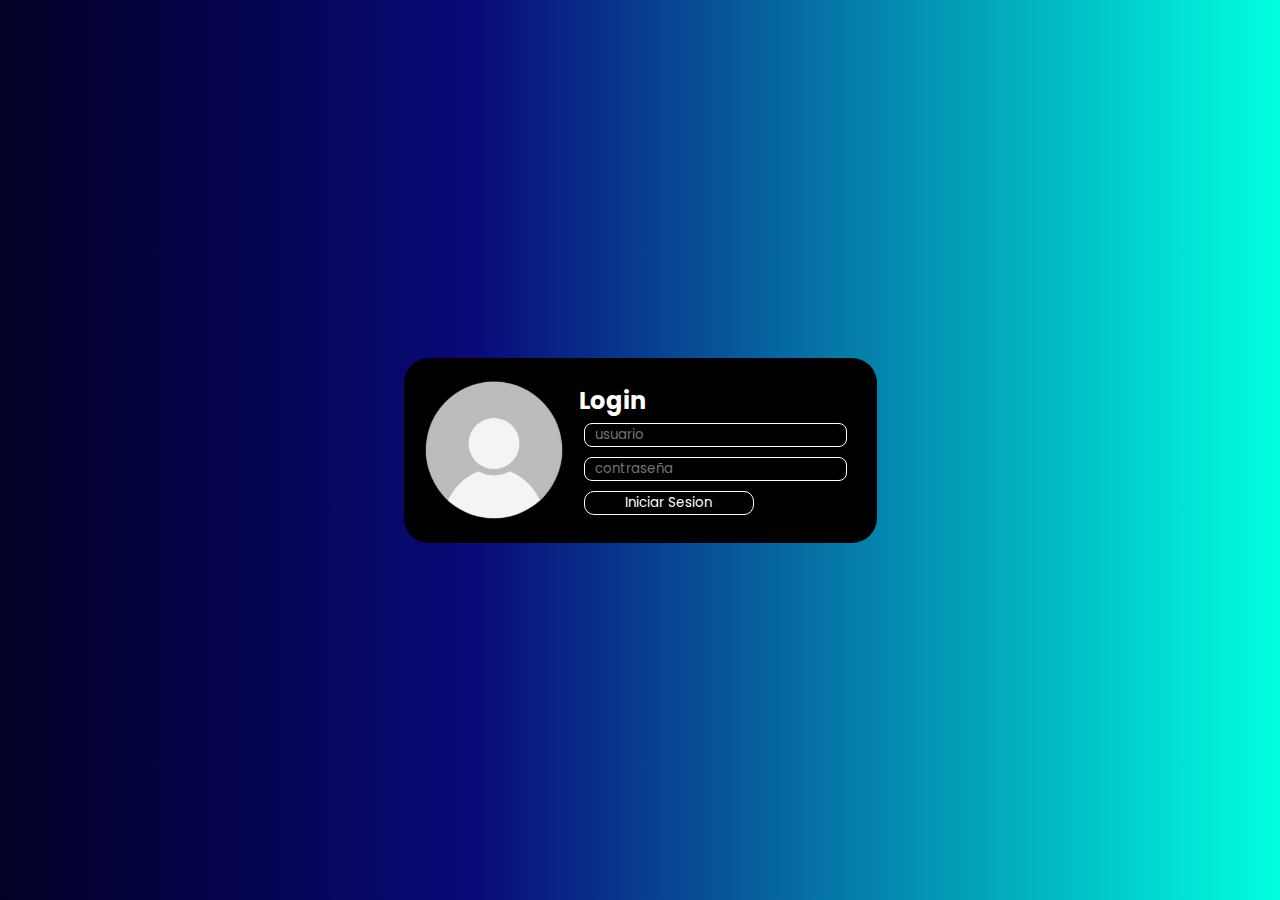
<file: index.html>
<!DOCTYPE html>
<html lang="en">
<head>
    <meta charset="UTF-8">
    <meta name="viewport" content="width=device-width, initial-scale=1.0">
    <link rel="icon" href="./resource/images/logo.png">
    <link rel="stylesheet" href="./assets/styles/loginStyle.css">

    <title>Agenda login</title>
</head>
<body>
    <div class="contenedor">
        <div class="cardImagen">
            <img src="./resource/images/usuarioImagen.png" alt="" class="usuarioImagen">
        </div>
        <form action="">
            <h2>Login</h2>
            <input type="text" id="user" placeholder="  usuario">
            <input type="password" id="pass" placeholder="  contraseña">
            <button id="button-log-in" >Iniciar Sesion</button>
        </form>
    </div>
    <script src="./assets/scripts/loginLogica.js"></script>
</body>
</html>
</file>
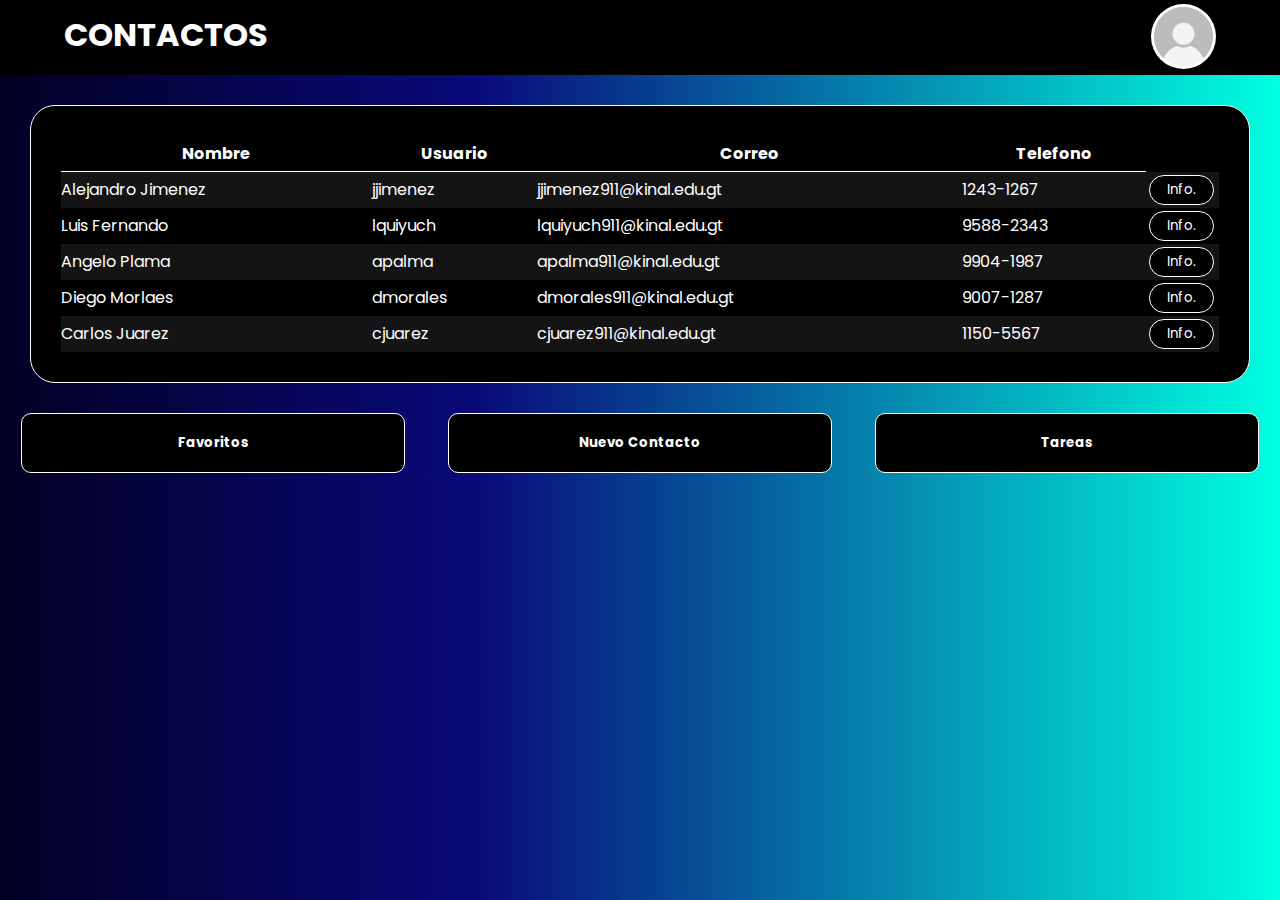
<file: assets/pages/contactos.html>
<!DOCTYPE html>
<html lang="en">
<head>
    <meta charset="UTF-8">
    <meta name="viewport" content="width=device-width, initial-scale=1.0">
    <link rel="icon" href="../../resource/images/logo.png">
    <link rel="stylesheet" href="../../assets/styles/contactosStyle.css">
    <title>Agenda</title>
</head>
<body>
    <header class="encabezado">
        <nav class="nav">
            <div class="nav_logo">
                <h1>CONTACTOS</h1>
            </div>
            <div class="nav_perfil">
                <button class="btnPerfil" id="btnPerfil">
                </button>
            </div>          
        </nav>
    </header>
    <div class="contenedorPerfil" id="contenedorPerfil">
        <img class="usuarioImagen2" src="../../resource/images/usuarioImagen.png" alt="">
        <h2 id="usuarioH2"></h2>
        <h4 id="nombreH4"> </h4>
        <h4 id="emailH4"> </h4>
        <button class="btnCerrarS" onclick="cerrarSesion()">Cerrar Sesión</button>

    </div>
    <div class="contenedor">
        <table class="tablaPc">
            <tr>
                <th>Nombre</th>
                <th>Usuario</th>
                <th class="htable">Correo</th>
                <th class="htable">Telefono</th>
                <th class="th_btn"></th>
            </tr>
            <tr>
                <td>Alejandro Jimenez</td>
                <td>jjimenez</td>
                <td class="htable">jjimenez911@kinal.edu.gt</td>
                <td class="htable">1243-1267</td>
                <td><button class="btnContacto" onclick="mostrarInfoDeContacto(this)">Info.</button></td>
            </tr>
            <tr>
                <td>Luis Fernando</td>
                <td>lquiyuch</td>
                <td class="htable">lquiyuch911@kinal.edu.gt</td>
                <td class="htable">9588-2343</td>
                <td><button class="btnContacto" onclick="mostrarInfoDeContacto(this)">Info.</button></td>
            </tr>
            <tr>
                <td>Angelo Plama</td>
                <td>apalma</td>
                <td class="htable">apalma911@kinal.edu.gt</td>
                <td class="htable">9904-1987</td>
                <td><button class="btnContacto" onclick="mostrarInfoDeContacto(this)">Info.</button></td>
            </tr>
            <tr>
                <td>Diego Morlaes</td>
                <td>dmorales</td>
                <td class="htable">dmorales911@kinal.edu.gt</td>
                <td class="htable">9007-1287</td>
                <td><button class="btnContacto" onclick="mostrarInfoDeContacto(this)">Info.</button></td>
            </tr>

            <tr>
                <td>Carlos Juarez</td>
                <td>cjuarez</td>
                <td class="htable">cjuarez911@kinal.edu.gt</td>
                <td class="htable">1150-5567</td>
                <td><button class="btnContacto" onclick="mostrarInfoDeContacto(this)">Info.</button></td>
            </tr>
        </table>
    </div>
    <div class="botones">
        <button class="btn favoritos" onclick="ventanaFavoritos()"> Favoritos </button>
        <button class="btn nuevo" onclick="ventanaNuevo()"> Nuevo Contacto </button>
        <button class="btn tareas" onclick="ventanaTareas()"> Tareas </button>
    </div>    
    <script src="../../assets/scripts/datosUsuario.js"> </script>
    <script src="../../assets/scripts/infoContactoLogica.js"></script>
    <script src="../../assets/scripts/contactosLogica.js"> </script>
</body>
</html>
</file>
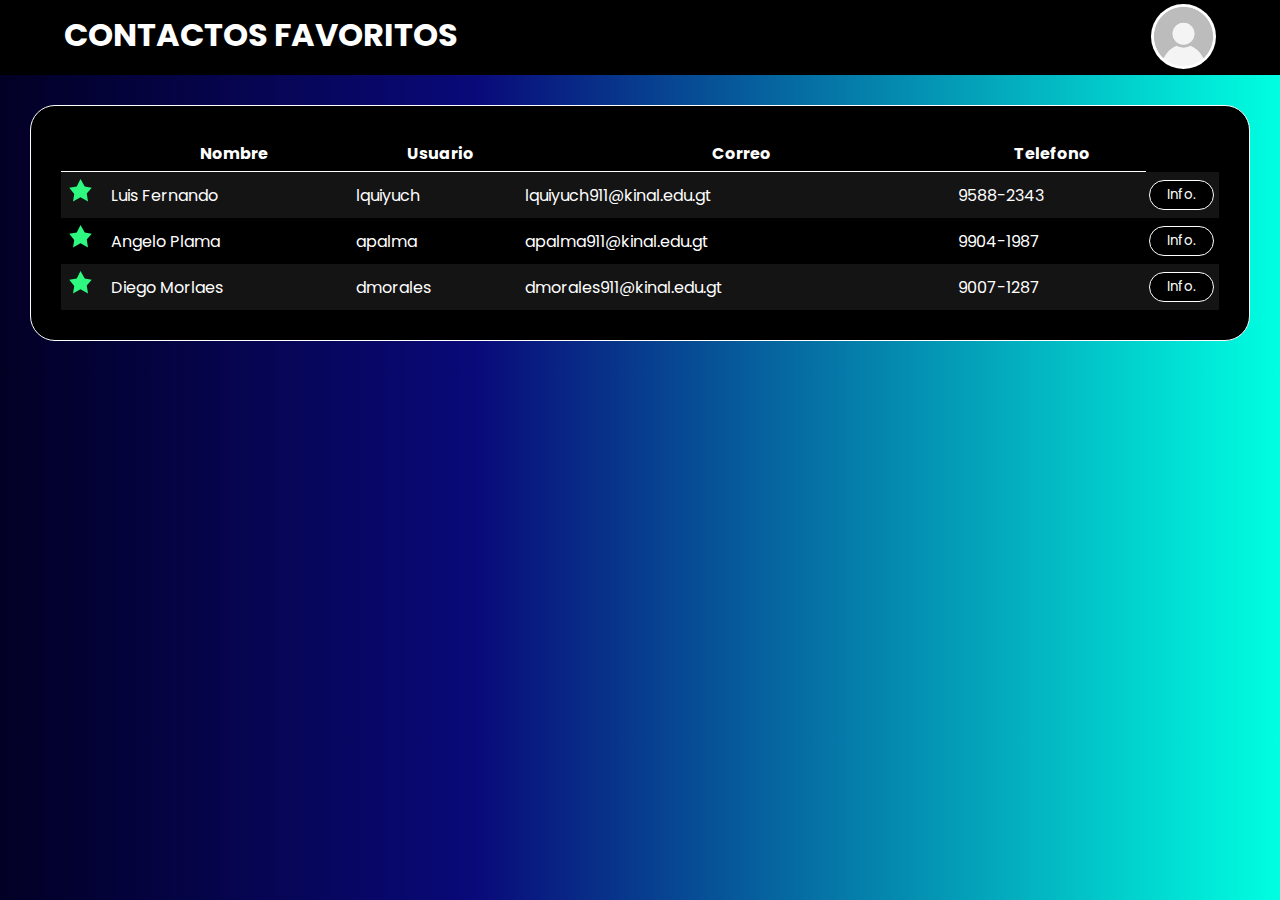
<file: assets/pages/contactosFavortios.html>
<!DOCTYPE html>
<html lang="en">
<head>
    <meta charset="UTF-8">
    <meta name="viewport" content="width=device-width, initial-scale=1.0">
    <link rel="icon" href="../../resource/images/logo.png">
    <link rel="stylesheet" href="../../assets/styles/contactosFavoritosStyle.css">
    <title>Agenda</title>
</head>
<body>
    <header class="encabezado">
        <nav class="nav">
            <div class="nav_logo">
                <h1>CONTACTOS FAVORITOS</h1>
            </div>
            <div class="nav_perfil">
                <button class="btnPerfil"id="btnPerfil" >

                </button>
            </div>          
        </nav>
    </header>
    <div class="contenedorPerfil" id="contenedorPerfil">
        <img class="usuarioImagen2" src="../../resource/images/usuarioImagen.png" alt="">
        <h2 id="usuarioH2"></h2>
        <h4 id="nombreH4"> </h4>
        <h4 id="emailH4"> </h4>
        <button class="btnCerrarS" onclick="cerrarSesion()">Cerrar Sesión</button>

    </div>

    <div class="contenedor">
        <table class="tablaPc">
            <tr>
                <th class="th_star"></th>
                <th>Nombre</th>
                <th>Usuario</th>
                <th class="htable">Correo</th>
                <th class="htable">Telefono</th>
                <th class="th_btn"></th>
            </tr>
            <tr>
                <td class="td_star"><button class="star-button"></button></td>
                <td>Luis Fernando</td>
                <td>lquiyuch</td>
                <td class="htable">lquiyuch911@kinal.edu.gt</td>
                <td class="htable">9588-2343</td>
                <td><button class="btnContacto" onclick="mostrarInfoDeContacto(this)">Info.</button></td>
            </tr>
            <tr>
                <td class="td_star"><button class="star-button"></button></td>
                <td>Angelo Plama</td>
                <td>apalma</td>
                <td class="htable">apalma911@kinal.edu.gt</td>
                <td class="htable">9904-1987</td>
                <td><button class="btnContacto" onclick="mostrarInfoDeContacto(this)">Info.</button></td>
            </tr>
            <tr>
                <td class="td_star"><button class="star-button"></button></td>
                <td>Diego Morlaes</td>
                <td>dmorales</td>
                <td class="htable">dmorales911@kinal.edu.gt</td>
                <td class="htable">9007-1287</td>
                <td><button class="btnContacto" onclick="mostrarInfoDeContacto(this)">Info.</button></td>
            </tr>
        </table>
    </div>
    <script src="../../assets/scripts/datosUsuario.js"> </script>
    <script src="../../assets/scripts/contactosFavLogica.js"></script>
</body>
</html>
</file>
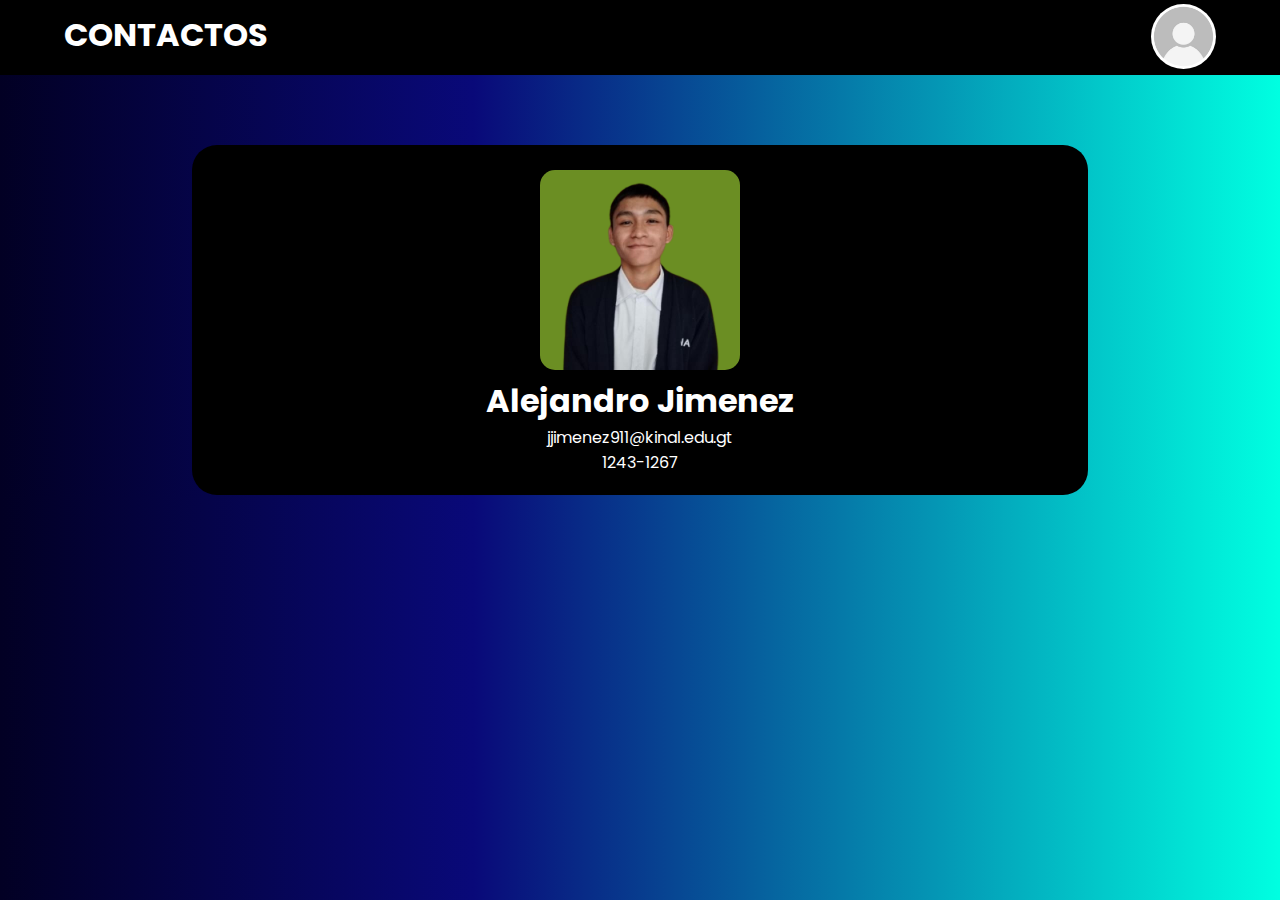
<file: assets/pages/infoContacto1.html>
<!DOCTYPE html>
<html lang="en">
<head>
    <meta charset="UTF-8">
    <meta name="viewport" content="width=device-width, initial-scale=1.0">
    <link rel="icon" href="../../resource/images/logo.png">
    <link rel="stylesheet" href="../../assets/styles/infoContactosStyle.css">
    <title>Contactos Info</title>
</head>
<body>
    <header class="encabezado">
        <nav class="nav">
            <div class="nav_logo">
                <h1>CONTACTOS</h1>
            </div>
            <div class="nav_perfil">
                <button class="btnPerfil" id="btnPerfil"></button>
            </div>          
        </nav>
    </header>
    <div class="contenedorPerfil" id="contenedorPerfil">
        <img class="usuarioImagen2" src="../../resource/images/usuarioImagen.png" alt="">
        <h2 id="usuarioH2"></h2>
        <h4 id="nombreH4"> </h4>
        <h4 id="emailH4"> </h4>
        <button class="btnCerrarS" onclick="cerrarSesion()">Cerrar Sesión</button>

    </div>
    <div class="contenedor" id="user1">
        <div class="contenedorImg">
            <img src="../../resource/images/user1.png" class="imgUsers" alt="">
        </div>
        <h1>Alejandro Jimenez</h1>
        <p>jjimenez911@kinal.edu.gt</p>
        <p>1243-1267</p>
    </div>
    <script src="../../assets/scripts/datosUsuario.js"> </script>
    <script src="../../assets/scripts/infoContactoLogica.js"></script>
</body>
</html>
</file>
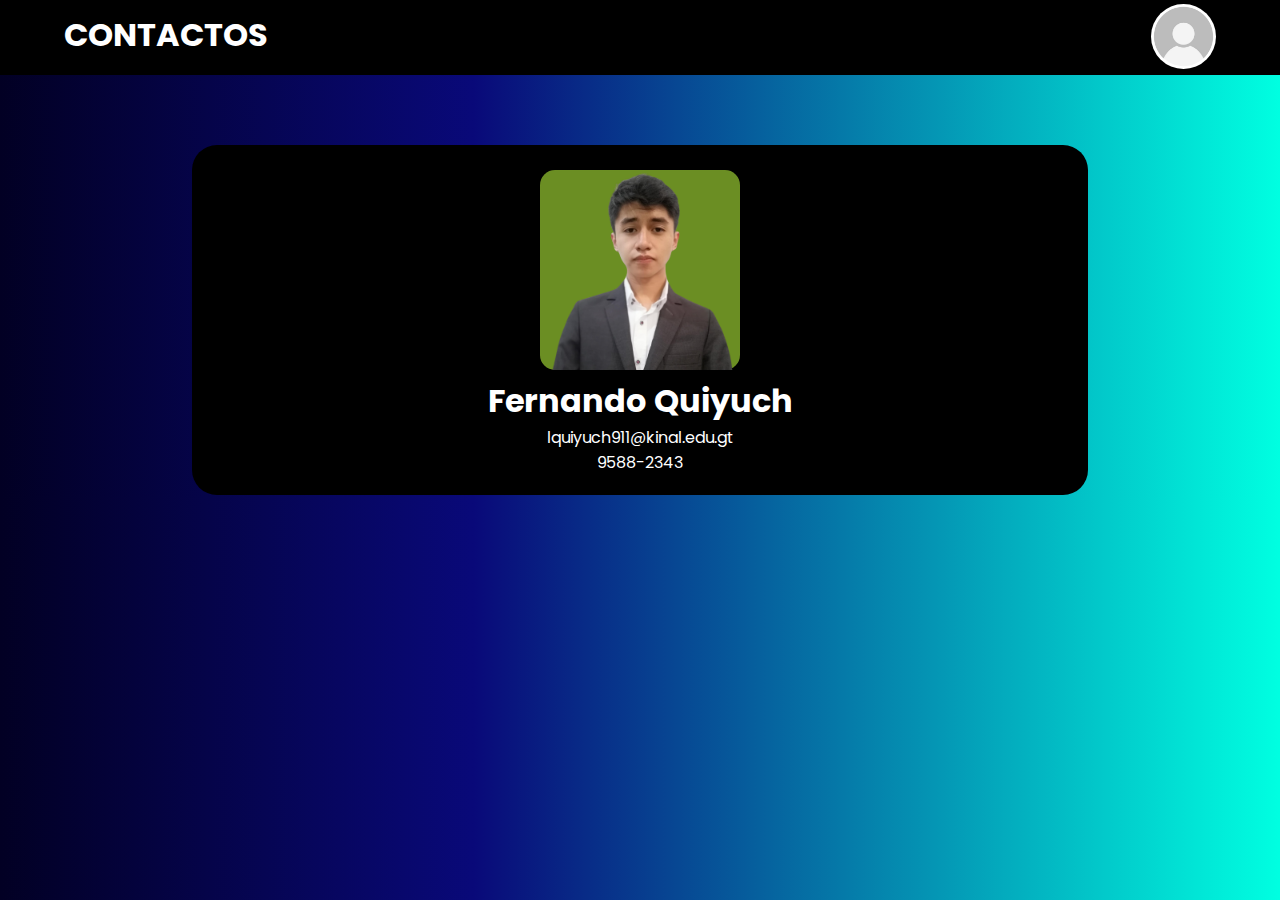
<file: assets/pages/infoContacto2.html>
<!DOCTYPE html>
<html lang="en">
<head>
    <meta charset="UTF-8">
    <meta name="viewport" content="width=device-width, initial-scale=1.0">
    <link rel="icon" href="../../resource/images/logo.png">
    <link rel="stylesheet" href="../../assets/styles/infoContactosStyle.css">
    <title>Contactos Info</title>
</head>
<body>
    <header class="encabezado">
        <nav class="nav">
            <div class="nav_logo">
                <h1>CONTACTOS</h1>
            </div>
            <div class="nav_perfil">
                <button class="btnPerfil" id="btnPerfil"></button>
            </div>          
        </nav>
    </header>
    <div class="contenedorPerfil" id="contenedorPerfil">
        <img class="usuarioImagen2" src="../../resource/images/usuarioImagen.png" alt="">
        <h2 id="usuarioH2"></h2>
        <h4 id="nombreH4"> </h4>
        <h4 id="emailH4"> </h4>
        <button class="btnCerrarS" onclick="cerrarSesion()">Cerrar Sesión</button>

    </div>
    <div class="contenedor" id="user2">
        <div class="contenedorImg">
            <img src="../../resource/images/user2.png" class="imgUsers" alt="">
        </div>
        <h1>Fernando Quiyuch</h1>
        <p>lquiyuch911@kinal.edu.gt</p>
        <p>9588-2343</p>
    </div>
    <script src="../../assets/scripts/datosUsuario.js"> </script>
    <script src="../../assets/scripts/infoContactoLogica.js"></script>
</body>
</html>
</file>
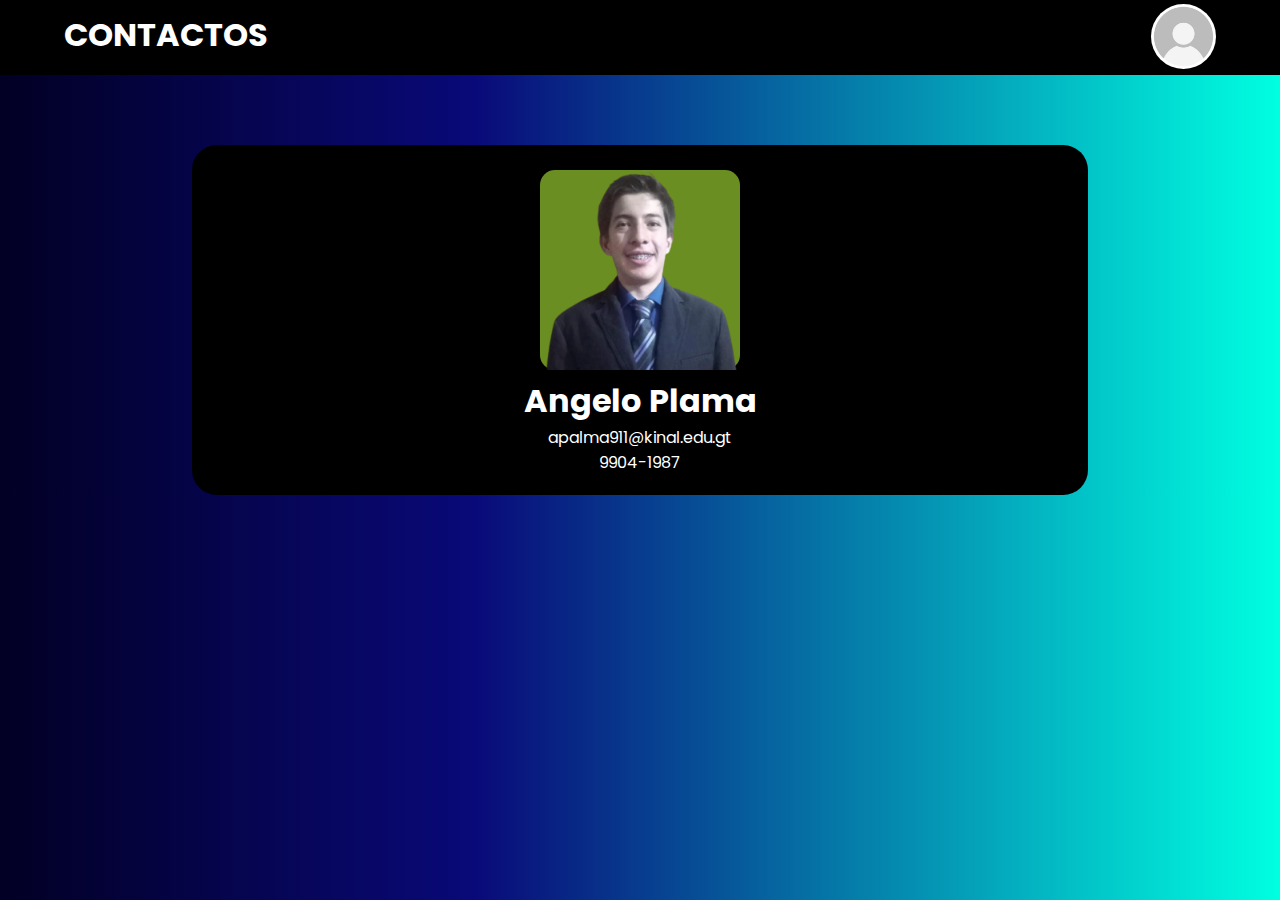
<file: assets/pages/infoContacto3.html>
<!DOCTYPE html>
<html lang="en">
<head>
    <meta charset="UTF-8">
    <meta name="viewport" content="width=device-width, initial-scale=1.0">
    <link rel="icon" href="../../resource/images/logo.png">
    <link rel="stylesheet" href="../../assets/styles/infoContactosStyle.css">
    <title>Contactos Info</title>
</head>
<body>
    <header class="encabezado">
        <nav class="nav">
            <div class="nav_logo">
                <h1>CONTACTOS</h1>
            </div>
            <div class="nav_perfil">
                <button class="btnPerfil" id="btnPerfil"></button>
            </div>          
        </nav>
    </header>
    <div class="contenedorPerfil" id="contenedorPerfil">
        <img class="usuarioImagen2" src="../../resource/images/usuarioImagen.png" alt="">
        <h2 id="usuarioH2"></h2>
        <h4 id="nombreH4"> </h4>
        <h4 id="emailH4"> </h4>
        <button class="btnCerrarS" onclick="cerrarSesion()">Cerrar Sesión</button>

    </div>
    <div class="contenedor" id="user3">
        <div class="contenedorImg">
            <img src="../../resource/images/user3.png" class="imgUsers" alt="">
        </div>
        <h1>Angelo Plama</h1>
        <p>apalma911@kinal.edu.gt</p>
        <p>9904-1987</p>
    </div>
    <script src="../../assets/scripts/datosUsuario.js"> </script>
    <script src="../../assets/scripts/infoContactoLogica.js"></script>
</body>
</html>
</file>
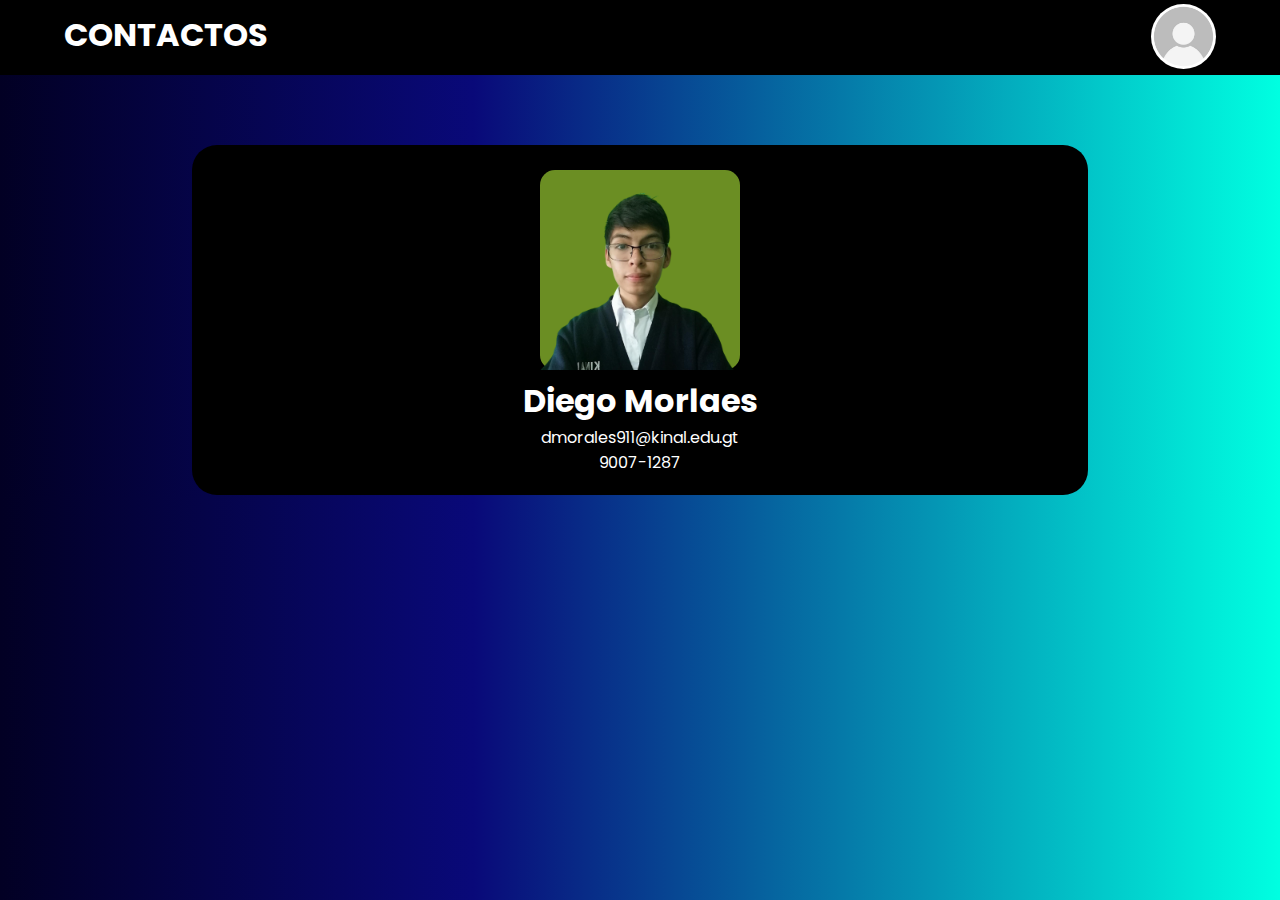
<file: assets/pages/infoContacto4.html>
<!DOCTYPE html>
<html lang="en">
<head>
    <meta charset="UTF-8">
    <meta name="viewport" content="width=device-width, initial-scale=1.0">
    <link rel="icon" href="../../resource/images/logo.png">
    <link rel="stylesheet" href="../../assets/styles/infoContactosStyle.css">
    <title>Contactos Info</title>
</head>
<body>
    <header class="encabezado">
        <nav class="nav">
            <div class="nav_logo">
                <h1>CONTACTOS</h1>
            </div>
            <div class="nav_perfil">
                <button class="btnPerfil" id="btnPerfil"></button>
            </div>          
        </nav>
    </header>
    <div class="contenedorPerfil" id="contenedorPerfil">
        <img class="usuarioImagen2" src="../../resource/images/usuarioImagen.png" alt="">
        <h2 id="usuarioH2"></h2>
        <h4 id="nombreH4"> </h4>
        <h4 id="emailH4"> </h4>
        <button class="btnCerrarS" onclick="cerrarSesion()">Cerrar Sesión</button>

    </div>
    <div class="contenedor" id="user4">
        <div class="contenedorImg">
            <img src="../../resource/images/user4.png" class="imgUsers" alt="">
        </div>
        <h1>Diego Morlaes</h1>
        <p>dmorales911@kinal.edu.gt</p>
        <p>9007-1287</p>
    </div>
    <script src="../../assets/scripts/datosUsuario.js"> </script>
    <script src="../../assets/scripts/infoContactoLogica.js"></script>
</body>
</html>
</file>
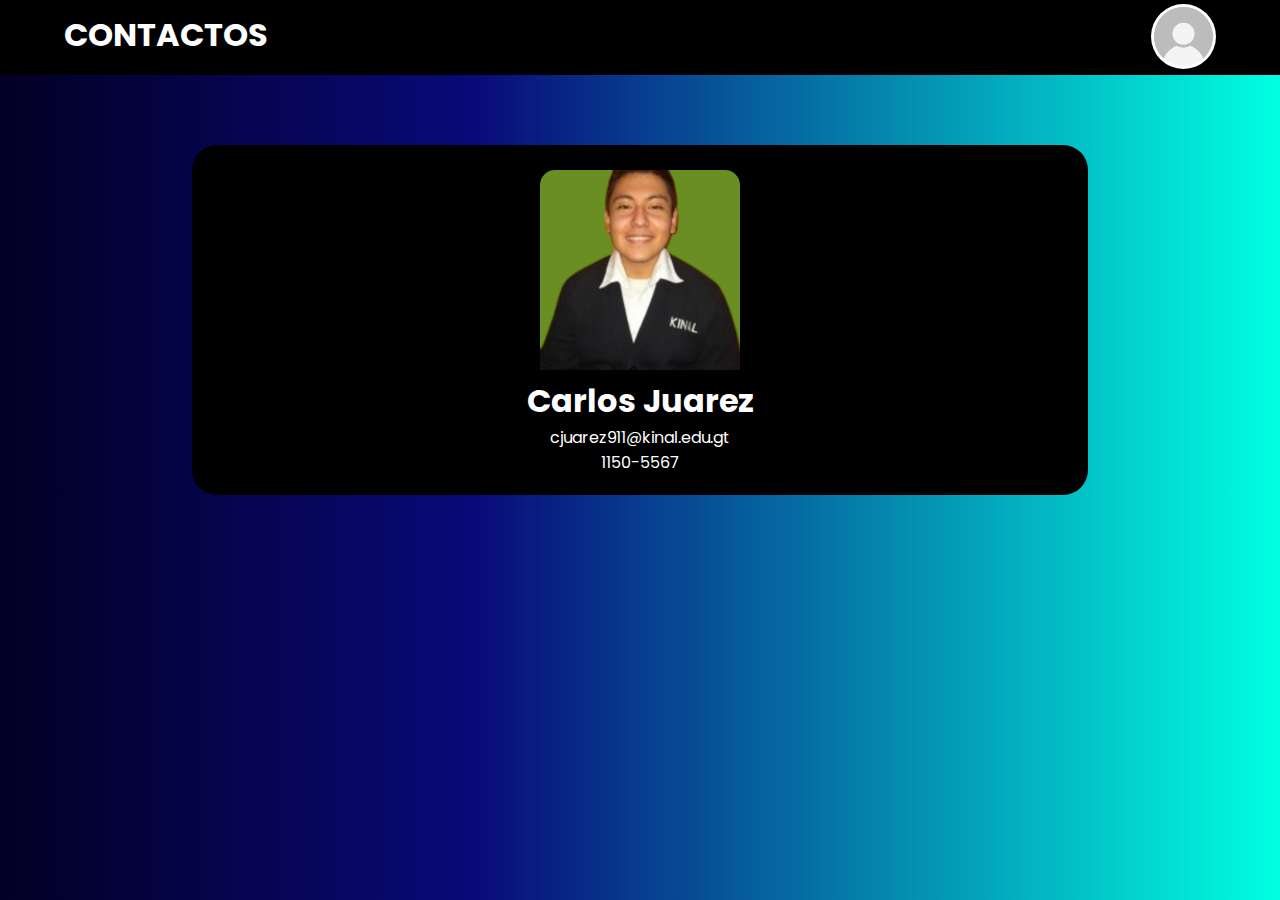
<file: assets/pages/infoContacto5.html>
<!DOCTYPE html>
<html lang="en">
<head>
    <meta charset="UTF-8">
    <meta name="viewport" content="width=device-width, initial-scale=1.0">
    <link rel="icon" href="../../resource/images/logo.png">
    <link rel="stylesheet" href="../../assets/styles/infoContactosStyle.css">
    <title>Contactos Info</title>
</head>
<body>
    <header class="encabezado">
        <nav class="nav">
            <div class="nav_logo">
                <h1>CONTACTOS</h1>
            </div>
            <div class="nav_perfil">
                <button class="btnPerfil" id="btnPerfil"></button>
            </div>          
        </nav>
    </header>
    <div class="contenedorPerfil" id="contenedorPerfil">
        <img class="usuarioImagen2" src="../../resource/images/usuarioImagen.png" alt="">
        <h2 id="usuarioH2"></h2>
        <h4 id="nombreH4"> </h4>
        <h4 id="emailH4"> </h4>
        <button class="btnCerrarS" onclick="cerrarSesion()">Cerrar Sesión</button>

    </div>
    <div class="contenedor" id="user5">
        <div class="contenedorImg">
            <img src="../../resource/images/user5.png" class="imgUsers" alt="">
        </div>
        <h1>Carlos Juarez</h1>
        <p>cjuarez911@kinal.edu.gt</p>
        <p>1150-5567</p>
    </div>
    <script src="../../assets/scripts/datosUsuario.js"> </script>
    <script src="../../assets/scripts/infoContactoLogica.js"></script>
</body>
</html>
</file>
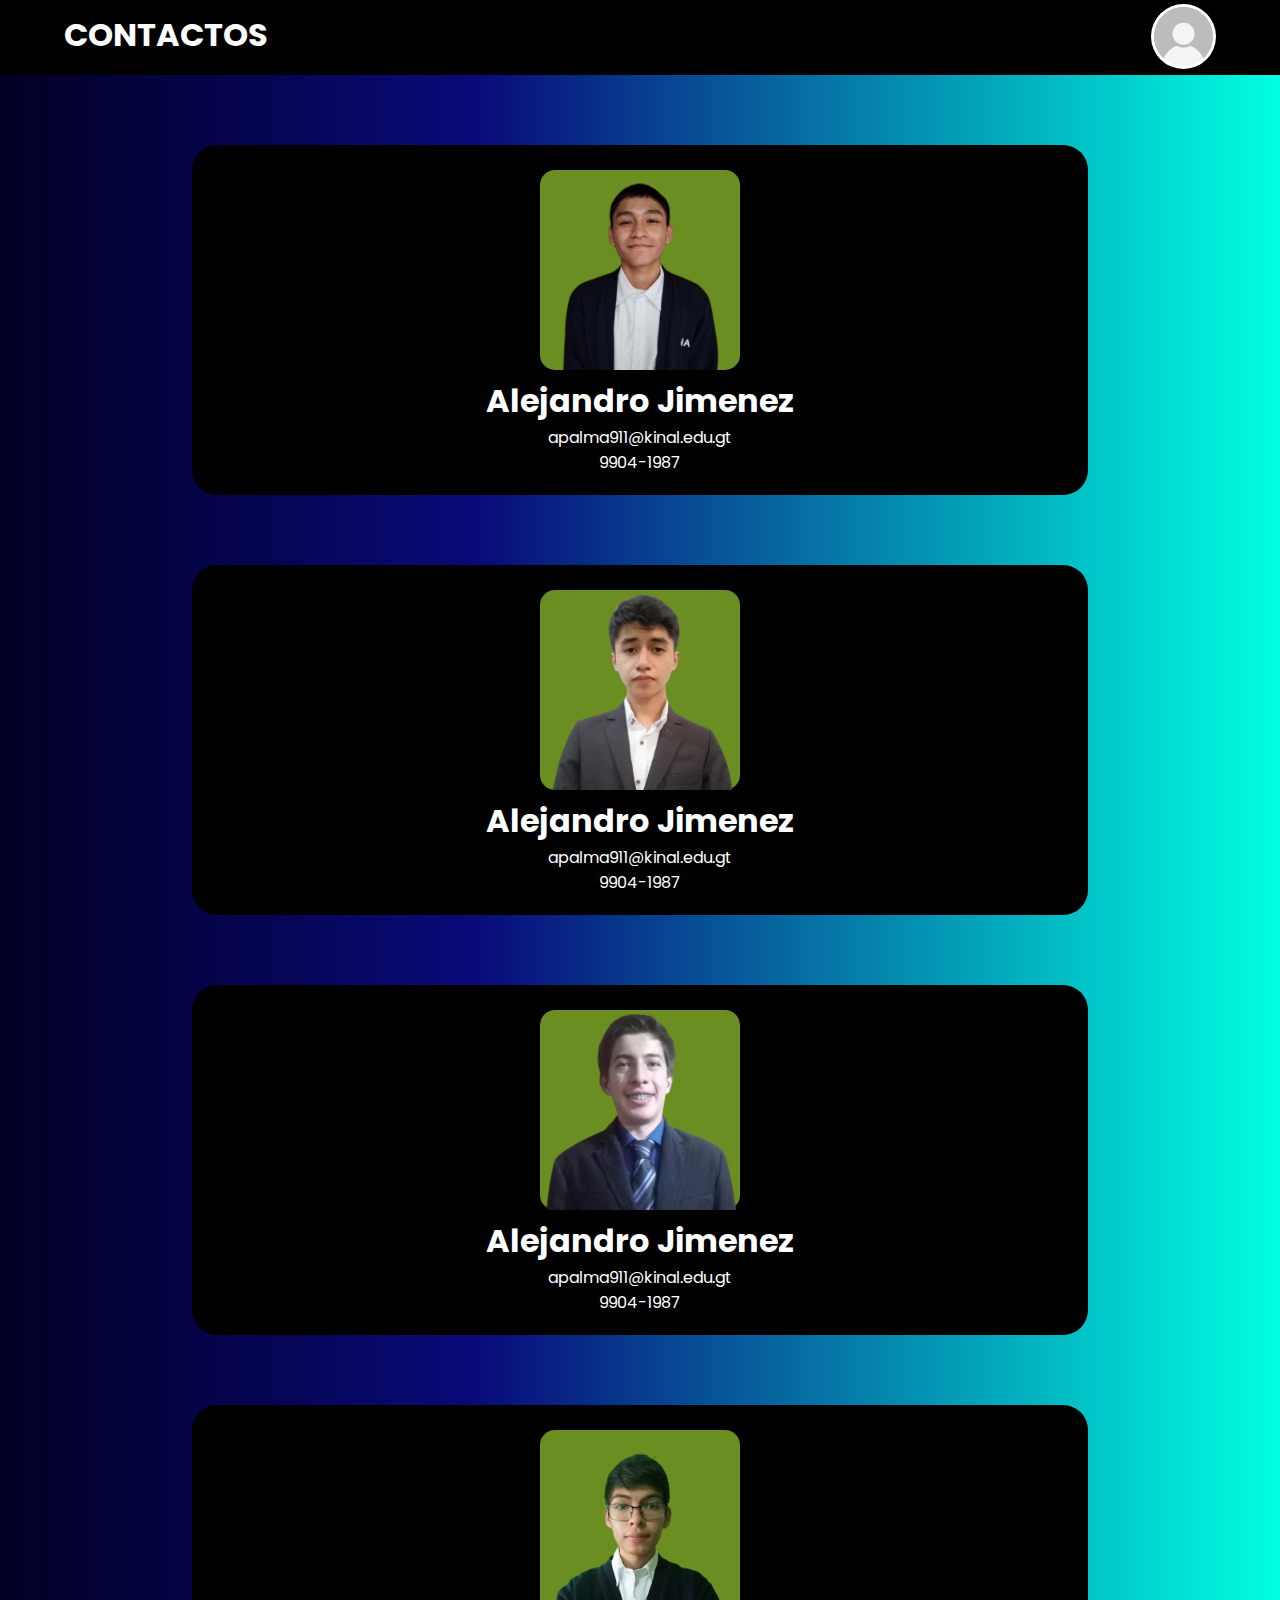
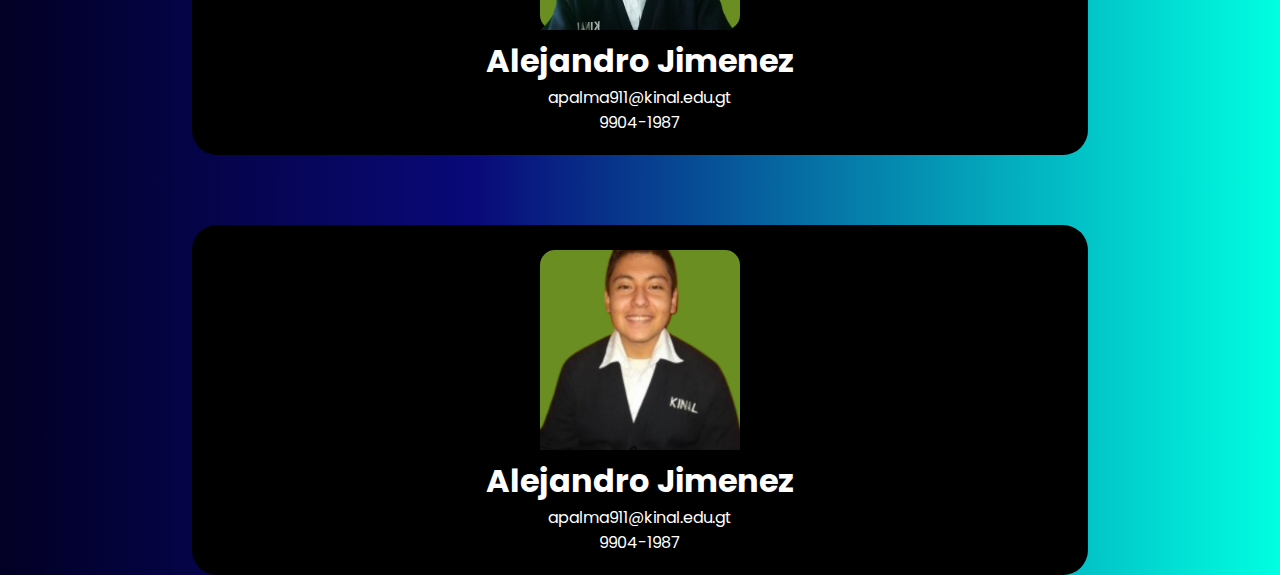
<file: assets/pages/infoContactos.html>
<!DOCTYPE html>
<html lang="en">
<head>
    <meta charset="UTF-8">
    <meta name="viewport" content="width=device-width, initial-scale=1.0">
    <link rel="icon" href="../../resource/images/logo.png">
    <link rel="stylesheet" href="../../assets/styles/infoContactosStyle.css">
    <title>Contactos Info</title>
</head>
<body>
    <header class="encabezado">
        <nav class="nav">
            <div class="nav_logo">
                <h1>CONTACTOS</h1>
            </div>
            <div class="nav_perfil">
                <button class="btnPerfil"></button>
            </div>          
        </nav>
    </header>
    
    <div class="contenedor" id="user1">
        <div class="contenedorImg">
            <img src="../../resource/images/user1.png" class="imgUsers" alt="">
        </div>
        <h1>Alejandro Jimenez</h1>
        <p>apalma911@kinal.edu.gt</p>
        <p>9904-1987</p>
    </div>
    <div class="contenedor" id="user2">
        <div class="contenedorImg">
            <img src="../../resource/images/user2.png" class="imgUsers" alt="">
        </div>
        <h1>Alejandro Jimenez</h1>
        <p>apalma911@kinal.edu.gt</p>
        <p>9904-1987</p>
    </div>
    <div class="contenedor" id="user3">
        <div class="contenedorImg">
            <img src="../../resource/images/user3.png" class="imgUsers" alt="">
        </div>
        <h1>Alejandro Jimenez</h1>
        <p>apalma911@kinal.edu.gt</p>
        <p>9904-1987</p>
    </div>
    <div class="contenedor" id="user4">
        <div class="contenedorImg">
            <img src="../../resource/images/user4.png" class="imgUsers" alt="">
        </div>
        <h1>Alejandro Jimenez</h1>
        <p>apalma911@kinal.edu.gt</p>
        <p>9904-1987</p>
    </div>
    <div class="contenedor" id="user5">
        <div class="contenedorImg">
            <img src="../../resource/images/user5.png" class="imgUsers" alt="">
        </div>
        <h1>Alejandro Jimenez</h1>
        <p>apalma911@kinal.edu.gt</p>
        <p>9904-1987</p>
    </div>
    <script src="../../assets/scripts/infoContactoLogica.js"></script>
</body>
</html>
</file>
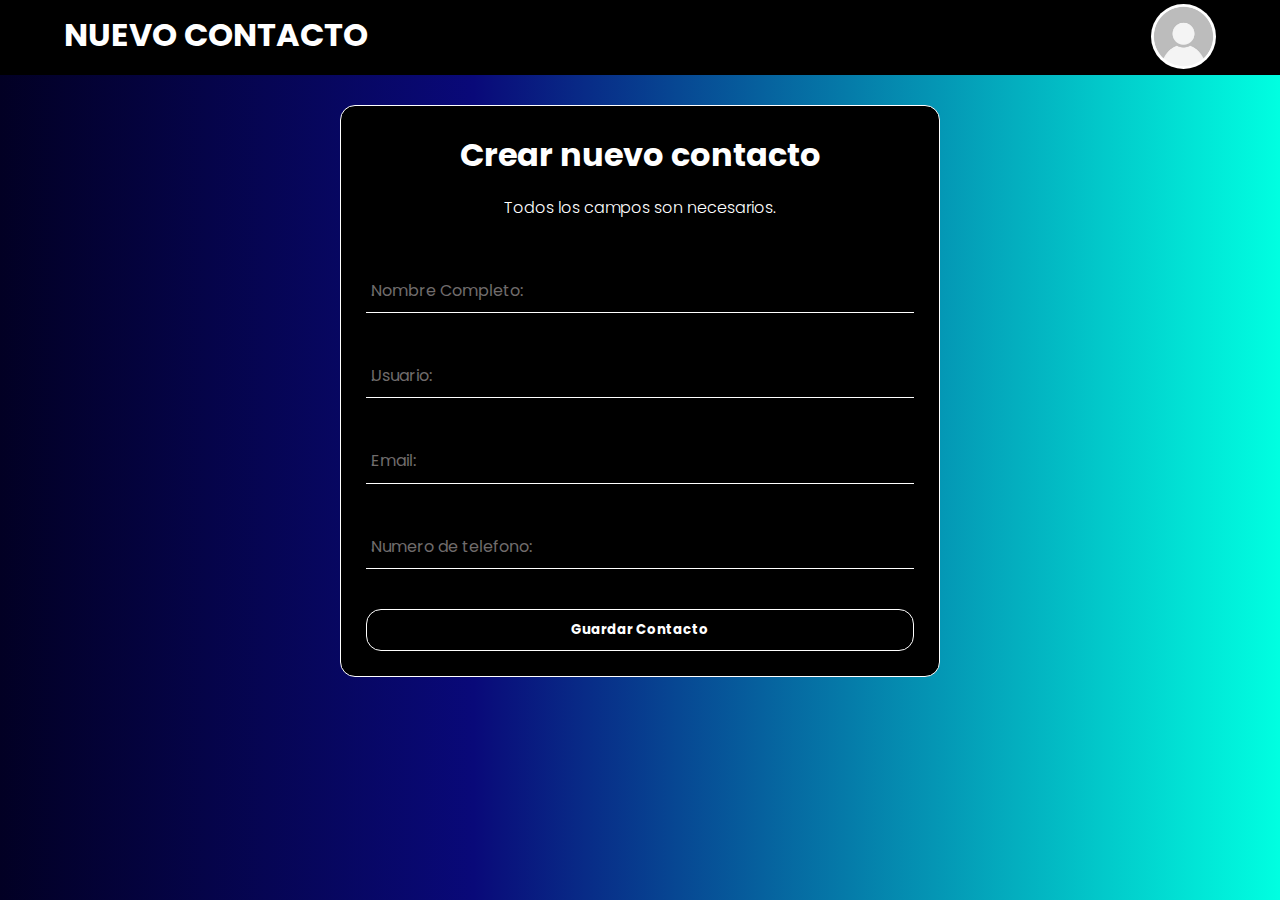
<file: assets/pages/nuevoContacto.html>
<!DOCTYPE html>
<html lang="en">
<head>
    <meta charset="UTF-8">
    <meta name="viewport" content="width=device-width, initial-scale=1.0">
    <link rel="stylesheet" href="../../assets/styles/nuevoContactoStyle.css">
    <link rel="icon" href="../../resource/images/logo.png">
    <title>Agenda</title>
</head>
<body>
    <header class="encabezado">
        <nav class="nav">
            <div class="nav_logo">
                <h1>NUEVO  CONTACTO</h1>
            </div>
            <div class="nav_perfil">
                <button class="btnPerfil" id="btnPerfil">

                </button>
            </div>          
        </nav>
    </header>
    <div class="contenedorPerfil" id="contenedorPerfil">
        <img class="usuarioImagen2" src="../../resource/images/usuarioImagen.png" alt="">
        <h2 id="usuarioH2"></h2>
        <h4 id="nombreH4"> </h4>
        <h4 id="emailH4"> </h4>
        <button class="btnCerrarS" onclick="cerrarSesion()">Cerrar Sesión</button>

    </div>
    <form class="form">
        <h2 class="form_title">Crear nuevo contacto</h2>
        <p  class="form_paragraph">Todos los campos son necesarios.</p>
        
        <div class="form_contenedor">
            <div class="form_grupo">
                <input type="text" id="name" class="form_input" placeholder=".">
                <label for="name" class="form_label">Nombre Completo:</label>
                <span class="form_line"></span>
            </div>
            <div class="form_grupo">
                <input type="text" id="usuario" class="form_input" placeholder=".">
                <label for="usuario" class="form_label">Usuario:</label>
                <span class="form_line"></span>
            </div>
            <div class="form_grupo">
                <input type="text" id="email" class="form_input" placeholder=".">
                <label for="email" class="form_label">Email:</label>
                <span class="form_line"></span>
            </div>
            <div class="form_grupo">
                <input type="text" id="telefono" class="form_input" placeholder=".">
                <label for="telefono" class="form_label">Numero de telefono:</label>
                <span class="form_line"></span>
            </div>
            <button type="submit" class="form_submit">Guardar Contacto</button>
        </div>
    
    </form>
    <script src="../../assets/scripts/datosUsuario.js"> </script>
</body>
</html>
</file>
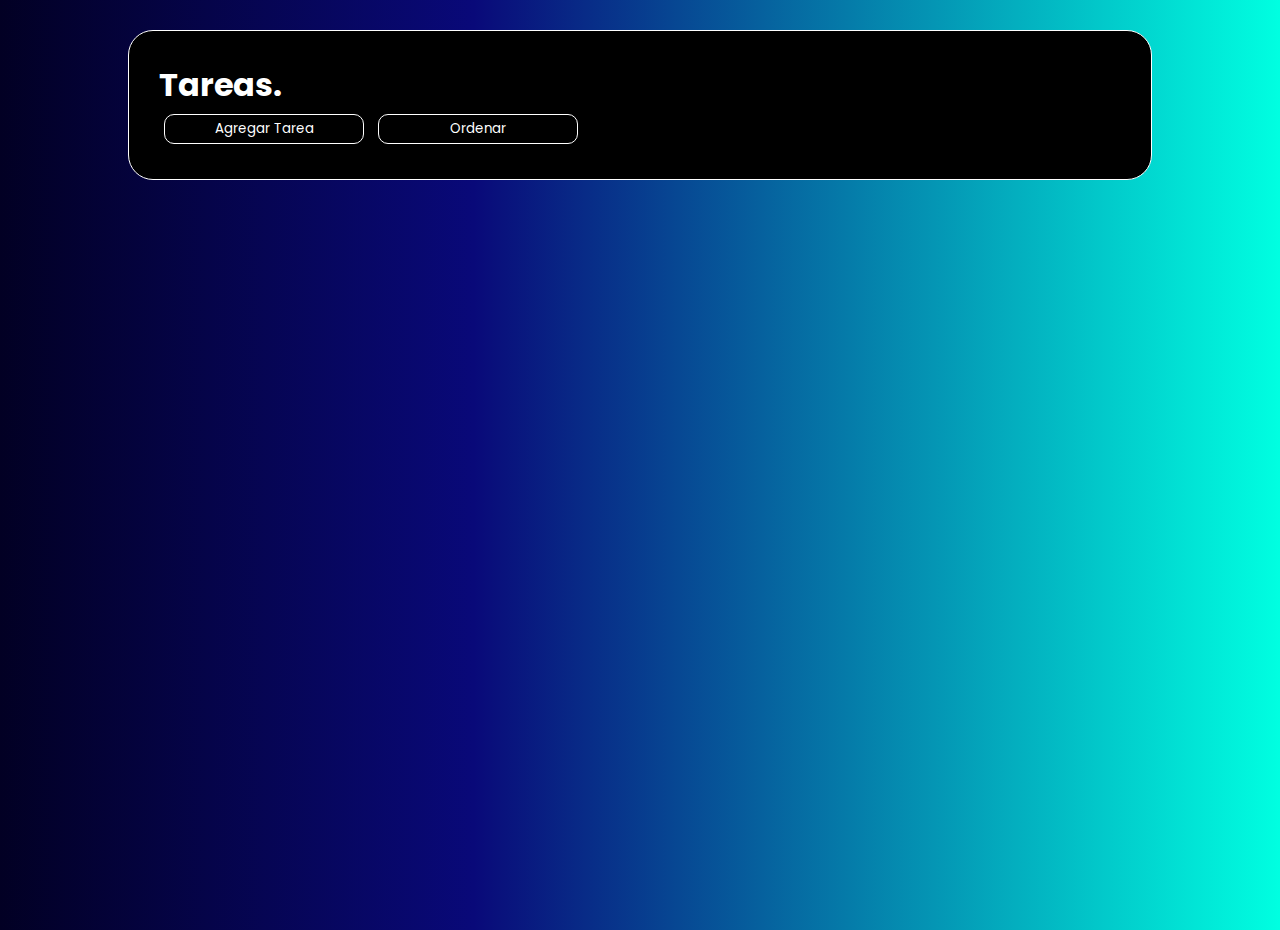
<file: assets/pages/tareas.html>
<!DOCTYPE html>
<html lang="en">
<head>
    <meta charset="UTF-8">
    <meta name="viewport" content="width=device-width, initial-scale=1.0">
    <link rel="stylesheet" href="../../assets/styles/tareasStyle.css">
    <link rel="icon" href="../../resource/images/logo.png">

    <title>Agenda</title>
</head>
<body>
    <div class="tareasContenedor">
        <div class="botones">
            <h1>Tareas.</h1>
            
            <button type="submit" class="btn Abrir" onclick="abrirFormulario()">Agregar Tarea</button>
            <button type="button" class="btn Ordenar" onclick="ordenarTareas()">Ordenar</button>
        </div>
        <form onsubmit="agregarTarea(event)" id="agregarForm" class="form Agregar">
            <button type="button" class="btnSalir" onclick='salirDeAgregar()'></button>   
            </button>
            <h2>Agrega una Tarea</h2>
            <input type="text"  name="descripcion" autocomplete="off" placeholder="Descripcion.">
            <button type="submit" class="btn Guardar" >Guardar</button>
            <h3>Priorizar: </h3>
            <div class="switch--contenedor">
                <input type="checkbox" id="switch">
                <label for="switch" class="lbl"></label>
            </div>  
        </form>
        <form onsubmit="editarTarea(event)" class="form Editar" id="editarForm">
            <button type="button" class="btnSalir" onclick='salirDeEditar()'></button> 
            <h2>Edita una tarea</h2>
            <input type="text"  id="InDescripcion" autocomplete="off" placeholder="Descripcion.">
            <button type="button" class="btn Actualizar" id="btnActualizar">Actualizar</button>
            <button type="button" class="btn Borrar" id="btnBorrar">Borrar</button>

            <div class="switch--contenedor">
                <h3>Priorizar: </h3>
                <input type="checkbox" id="switchEditar">
                <label for="switchEditar" class="lbl"></label>
            </div>  
        </form>
        <div class="contenedorTareas" id="contenedorTareas"></div>
    </div>
    <script src="../../assets/scripts/tareasLogica.js"></script>
</body>
</html>
</file>
<file: assets/styles/loginStyle.css>
@import url('https://fonts.googleapis.com/css2?family=Poppins:ital,wght@0,300;0,400;0,700;1,600&display=swap');

*{
    margin: 0;
    padding: 10;
    box-sizing: border-box;
    font-family: 'Poppins', sans-serif;
}

body{
    background: linear-gradient(90deg, rgba(2,0,36,1) 0%, rgba(9,9,121,1) 37%, rgba(9,17,124,1) 39%, rgba(0,255,225,1) 100%);
    padding: 0;

    min-height: 100vh;
    justify-content: center;
    align-items: center;

    display: flex;
    color: white;
}

.contenedor{
    height: 185px;
    max-width: 70%; /* Ancho máximo del contenedor */
    margin: 0 auto; /* Centra el contenedor horizontalmente */
    padding: 15px; /* Espacio interno del contenedor */

    background-color: black;
    border-radius: 25px;

    color: white;
    /* border: 1px solid white; */
    display: flex;
    flex-direction: row;
}


@media screen and (max-width: 500px){
    .contenedor{
        flex-direction: column;
        height: 350px;
    }

}
.cardImagen{
    min-height:150px;
    width: 150px;

    margin: auto;
    /* background-color: blueviolet; */
    position: relative;    
}
.usuarioImagen{
    position: absolute;

    width: 150px;
    height: 150px;
}
form {
    margin: 10px;
    display: flex;
    flex-direction: column;
}
label {
    color: white;
}
input, textarea {
    background-color: black;
    color: #fff;
    margin:5px;
    border: 1px solid white;
    border-radius: 8px;
    
}
button{
    width: 170px;
    height: 25px;

    margin: 5px;
    background-color: black;
    border-radius: 10px;
    border: 1px solid white;
    color: white;
}
button:hover{
    background-color: #3089FF;
    color: black;
}
</file>
<file: assets/styles/contactosStyle.css>
@import url('https://fonts.googleapis.com/css2?family=Poppins:ital,wght@0,300;0,400;0,700;1,600&display=swap');

*{
    margin: 0;
    padding: 0;
    box-sizing: border-box;
    font-family: 'Poppins', sans-serif;

    color: white;
}

body{
    background: linear-gradient(90deg, rgba(2,0,36,1) 0%, rgba(9,9,121,1) 37%, rgba(9,17,124,1) 39%, rgba(0,255,225,1) 100%);
    background: cover;

    
}
.encabezado{
    width: 100%;
    height: 75px;
    align-items: center;
    display: grid;
    grid-template-rows: 70px 1fr;
    color: #fff;
    background-color: black;

    top: 0;
    position: sticky;
    z-index: 1; 
}
.nav{
    width: 90%;
    margin: auto;
    --padding-container: 0;
    height: 50px;
    display: flex;
    align-items: center;
}
.nav_perfil{
    width: auto;

    margin-left: auto;
}
.btnPerfil{
  width: 65px;
  height: 65px;
  margin-top: 9px;

  border: none;
  background-color: white;
  border-radius: 50%;
  background-image: url('../../resource/images/usuarioImagen.png');
  background-size: cover;
  background-repeat: no-repeat;
  background-position: center;
}
.btnPerfil:hover{
    background-color: crimson;
}

/* ..................................................................................... */
.contenedor{
    background-color: black;
    margin: 30px;
    padding: 30px;

    border-radius: 25px;
    border: 1px solid white;
}
.tablaPc{    
    width: 100%;
    border-collapse: collapse;
}

.tablaPc tr th{
    border-bottom: 1px solid white ;
    padding: 5px;
}
.tablaPc tr .th_btn{
    border-bottom: none;
    width: 65px;
}
.tablaPc tr dt{
    padding: 5px;
}
.tablaPc tr:nth-of-type(even){
    background-color: rgb(20, 20, 20);
}
.btnContacto{
    width: 65px;
    height: 30px;
    margin: 3px;

    margin-right: 5px;

    border-radius: 15px;
    border: 1px solid white;
    background-color: black;
}
.btnContacto:hover{
    background-color: olivedrab;
}
@media screen and (max-width: 650px){
    .htable{
        display: none;
    } 
}
/* ............................................................................ */
.botones{
    width: 100%;
    height: 60px;
    display: flex;    
    justify-content: center;
}
.btn{
    margin: auto;
    width: 30%;
    height: 100%;

    border-radius: 10px;
    border: 1px solid white;
    background-color: black;

    font-weight: bold;
}
.favoritos:hover{
    background-color: #2ef87f;
    color: black;
}
.nuevo:hover{
    background-color: #3089FF;
    color: black;
}
.tareas:hover{
    background-color: crimson;
    color: black;
}
/* ................................................................................. */
.contenedorPerfil{
    
    width: 300px;
    height: 330px;
    text-align: center;

    background-color: black;
    border: 1px solid white;
    border-radius: 15px;
    position: fixed;
    padding: 25px;

    right: 10px;
    top: 85px;
    z-index: 1;

    display: none;
}
.usuarioImagen2{
    width: 150px;
}
.btnCerrarS{
    width: 100%;
    height: 40px;

    margin-top: 10px;
    border-radius: 10px;
    border: 1px solid white;
    background-color: crimson;

    font-weight: bold;
}
.btnCerrarS:hover{
    background-color: white;
    color: black;

}
</file>
<file: assets/styles/contactosFavoritosStyle.css>
@import url('https://fonts.googleapis.com/css2?family=Poppins:ital,wght@0,300;0,400;0,700;1,600&display=swap');

*{
    margin: 0;
    padding: 0;
    box-sizing: border-box;
    font-family: 'Poppins', sans-serif;

    color: white;
}

body{
    background: linear-gradient(90deg, rgba(2,0,36,1) 0%, rgba(9,9,121,1) 37%, rgba(9,17,124,1) 39%, rgba(0,255,225,1) 100%);
    background: cover;

    
}

.encabezado{
    width: 100%;
    height: 75px;
    align-items: center;
    display: grid;
    grid-template-rows: 70px 1fr;
    color: #fff;
    background-color: black;

    top: 0;
    position: sticky;
    z-index: 1; 
}
.nav{
    width: 90%;
    margin: auto;
    --padding-container: 0;
    height: 50px;
    display: flex;
    align-items: center;
}
.nav_perfil{
    width: auto;

    margin-left: auto;
}
.btnPerfil{
  width: 65px;
  height: 65px;
  margin-top: 9px;

  border: none;
  background-color: white;
  border-radius: 50%;
  background-image: url('../../resource/images/usuarioImagen.png');
  background-size: cover; 
  background-repeat: no-repeat;
  background-position: center;
}
.btnPerfil:hover{
    background-color: crimson;
}

/* ..................................................................................... */
.contenedor{
    background-color: black;
    margin: 30px;
    padding: 30px;

    border-radius: 25px;
    border: 1px solid white;
}
.tablaPc{    
    width: 100%;
    border-collapse: collapse;
}

.tablaPc tr th{
    border-bottom: 1px solid white ;
    padding: 5px;
}
.tablaPc tr .th_btn{
    border-bottom: none;
    width: 65px;
}
.tablaPc tr .th_star{
    width: 50px;
}
.tablaPc tr dt{
    padding: 5px;
}
.tablaPc tr:nth-of-type(even){
    background-color: rgb(20, 20, 20);
}
.btnContacto{
    width: 65px;
    height: 30px;
    margin: 3px;

    margin-right: 5px;

    border-radius: 15px;
    border: 1px solid white;
    background-color: black;
}
.btnContacto:hover{
    background-color: olivedrab;
}
/* ...................ESTRELLAS..................... */
.star-button {
    width: 25px;
    height: 25px;
    background-color: #2ef87f;
    border: none;
    color: #333;
    font-size: 24px;
    cursor: pointer;
    outline: none;
     clip-path: polygon(
        50% 0%, 
        67% 30%, 95% 35%, 
        75% 58%, 
        80% 90%, 
        50% 73%, 
        20% 90%, 
        25% 60%, 
        5% 35%, 35% 30%
      );
}
.star-button:hover{
    background-color: #333;
}
.td_star{
    padding: 7px;
}



@media screen and (max-width: 650px){
    .htable{
        display: none;
    } 
}
/* ..................................................................................... */
.contenedorPerfil{
    
    width: 300px;
    height: 330px;
    text-align: center;

    background-color: black;
    border: 1px solid white;
    border-radius: 15px;
    position: fixed;
    padding: 25px;

    right: 10px;
    top: 85px;
    z-index: 1;

    display: none;
}
.usuarioImagen2{
    width: 150px;
}
.btnCerrarS{
    width: 100%;
    height: 40px;

    margin-top: 10px;
    border-radius: 10px;
    border: 1px solid white;
    background-color: crimson;

    font-weight: bold;
}
.btnCerrarS:hover{
    background-color: white;
    color: black;

}
</file>
<file: assets/styles/infoContactosStyle.css>
@import url('https://fonts.googleapis.com/css2?family=Poppins:ital,wght@0,300;0,400;0,700;1,600&display=swap');

*{
    margin: 0;
    padding: 0;
    box-sizing: border-box;
    font-family: 'Poppins', sans-serif;

    color: white;
}

body{
    background: linear-gradient(90deg, rgba(2,0,36,1) 0%, rgba(9,9,121,1) 37%, rgba(9,17,124,1) 39%, rgba(0,255,225,1) 100%);
    background: cover;
    
    text-align: center;
}
.encabezado{
    width: 100%;
    height: 75px;
    align-items: center;
    display: grid;
    grid-template-rows: 70px 1fr;
    color: #fff;
    background-color: black;

    top: 0;
}
.nav{
    width: 90%;
    margin: auto;
    --padding-container: 0;
    height: 50px;
    display: flex;
    align-items: center;
}
.nav_perfil{
    width: auto;

    margin-left: auto;
}
.btnPerfil{
  width: 65px;
  height: 65px;
  margin-top: 9px;

  border: none;
  background-color: white;
  border-radius: 50%;
  background-image: url('../../resource/images/usuarioImagen.png');
  background-size: cover; /* Puedes ajustar esto según tus necesidades */
  background-repeat: no-repeat;
  background-position: center;
}
.btnPerfil:hover{
    background-color: crimson;
}
/* ................................................................................. */
.contenedor{
    background-color: black;
    
    width: 70%;
    height: 350px;

    display:inline-block;
    margin-top: 70px;
    padding: 25px;

    text-align: center;
    flex-direction: row;

    border-radius: 25px;
}

.imgUsers{
    width: 200px;
    height: auto;
}
.contenedorImg{
    width: 200px;
    height: 200px;

    background-color: olivedrab;
    border-radius: 15px;
    display:  inline-block;
} 
@media screen and (max-width: 500px){
    .contenedor{
        width: 65%;
        height: 425px;
    }

}
/* ..................................................................................... */
.contenedorPerfil{
    
    width: 300px;
    height: 330px;
    text-align: center;

    background-color: black;
    border: 1px solid white;
    border-radius: 15px;
    position: fixed;
    padding: 25px;

    right: 10px;
    top: 85px;
    z-index: 1;

    display: none;
}
.usuarioImagen2{
    width: 150px;
}
.btnCerrarS{
    width: 100%;
    height: 40px;

    margin-top: 10px;
    border-radius: 10px;
    border: 1px solid white;
    background-color: crimson;

    font-weight: bold;
}
.btnCerrarS:hover{
    background-color: white;
    color: black;

}
</file>
<file: assets/styles/nuevoContactoStyle.css>
@import url('https://fonts.googleapis.com/css2?family=Poppins:ital,wght@0,300;0,400;0,700;1,600&display=swap');

*{
    margin: 0;
    padding: 0;
    box-sizing: border-box;
    font-family: 'Poppins', sans-serif;

    color: white;
}

body{
    background: linear-gradient(90deg, rgba(2,0,36,1) 0%, rgba(9,9,121,1) 37%, rgba(9,17,124,1) 39%, rgba(0,255,225,1) 100%);
    background: cover;

    box-sizing: border-box;
    min-height: 100vh;
    text-align: center;
    
}
.encabezado{
    width: 100%;
    height: 75px;
    align-items: center;
    display: grid;
    grid-template-rows: 70px 1fr;
    color: #fff;
    background-color: black;

    top: 0;
    position: sticky;
    z-index: 1; 
}
.nav{
    width: 90%;
    margin: auto;
    --padding-container: 0;
    height: 50px;
    display: flex;
    align-items: center;
}
.nav_perfil{
    width: auto;

    margin-left: auto;
}
.btnPerfil{
  width: 65px;
  height: 65px;
  margin-top: 9px;

  border: none;
  background-color: white;
  border-radius: 50%;
  background-image: url('../../resource/images/usuarioImagen.png');
  background-size: cover; /* Puedes ajustar esto según tus necesidades */
  background-repeat: no-repeat;
  background-position: center;
}
.btnPerfil:hover{
    background-color: crimson;
}
/*.................................................... */
.form{
    background-color: black;
    width: 90%;
    max-width: 600px;

    display:inline-block;
    margin-top: 30px;
    padding: 25px;
    border-radius: 15px;
    border: 1px solid white;
}
.form_title{
    font-size: 2rem;
    margin-bottom: .5em;
}
.form_paragraph{
    font-weight: 300;
}
.form_contenedor{
    margin-top: 3em;
    display: grid;
    gap: 2.5em;
}
.form_grupo{
    position: relative;
}
.form_input{
    width: 100%;
    background: none;
    color: white;
    font-size: 1rem;
    padding: .6em .3em;
    border: none;
    outline: none;

    border-bottom: 1px solid white
}
.form_input:focus + .form_label,
.form_input:not(:placeholder-shown)+ .form_label{
    transform: translateY(-12px) scale(.7);
    transform-origin: left top;

    color: white;

}
.form_label{
    color: #706c6c;
    cursor: pointer;
    position: absolute;
    top: 0;
    left: 5px;
    transform: translateY(10px);
    transition: transform .5s, color .3s;
}
.form_submit{
    background-color: black;
    border-radius: 15px;
    border: 1px solid white;

    font-weight: bold;
    padding: 10px;
}
.form_submit:hover{
    background-color: #3089FF;
    color: black;
}
@media (max-width:500px){
    .form{
        margin-top: 70px;}
}
/* ..................................................................................... */
.contenedorPerfil{
    
    width: 300px;
    height: 330px;
    text-align: center;

    background-color: black;
    border: 1px solid white;
    border-radius: 15px;
    position: fixed;
    padding: 25px;

    right: 10px;
    top: 85px;
    z-index: 1;

    display: none;
}
.usuarioImagen2{
    width: 150px;
}
.btnCerrarS{
    width: 100%;
    height: 40px;

    margin-top: 10px;
    border-radius: 10px;
    border: 1px solid white;
    background-color: crimson;

    font-weight: bold;
}
.btnCerrarS:hover{
    background-color: white;
    color: black;

}
</file>
<file: assets/styles/tareasStyle.css>
@import url('https://fonts.googleapis.com/css2?family=Poppins:ital,wght@0,300;0,400;0,700;1,600&display=swap');

*{
    margin: 0;
    padding: 0;
    box-sizing: border-box;
    font-family: 'Poppins', sans-serif;

    text-transform: capitalize;

    color: white;
}

body{
    background: linear-gradient(90deg, rgba(2,0,36,1) 0%, rgba(9,9,121,1) 37%, rgba(9,17,124,1) 39%, rgba(0,255,225,1) 100%);
    background: cover;
    height: 100vh;
    
}
.tareasContenedor{
    margin: 30px auto;
    width: 80%;
    background-color: black;
    padding: 30px;

    border-radius: 25px;
    border: 1px solid white;

}
.form{
    
    padding: 35px;
    width: 35%;
    border-radius: 25px;
    border: 1px solid white;
    background-color: black;
    align-items: center;

    position: relative;
    display: none;

    z-index: 1;

    position: fixed;

    top: 50px;
}
.form .btn{
    width: 100%;
   

}
input{
    background-color: black;
    border-radius: 15px;
    border: 1px solid white;
    height: 100px;
    width:100% ;
    margin-top: 10px;
    margin-bottom: 10px;

    padding: 5px;
    
    color: white;
}
.btnSalir{
    width: 25px;
    height: 25px;
    background-color: black;

    background-image: url('../../resource/images/salirIcono.png');
    background-size: cover; 
    background-repeat: no-repeat;
    background-position: center;
    border: none;

    position: absolute;
    top: 15px;
    right: 15px;

    z-index: 1;
    
}
/* .............................................. */
@media screen and (max-width: 412px){
    .tareasContenedor{
        height: 90%;
        width: 95%;
    }
    .form{
        width: 90%;
    }
}
/* ..................................................... */
.btn{
    margin: 5px;
    height: 30px;
    width: 200px;
    padding: auto;
    background-color: black;
    border-radius: 10px;
    border: 1px solid white;
}
.btn:hover{
    background-color: #32A7F1;
    color: black;
    font-weight: bold;
}
/* .......................................................... */
.tarea {
    border-radius: 10px;
    border: 1px solid white;

    padding: 10px;
    margin: 10px;
    position: relative;
}
.tarea:hover{
    background-color: rgb(39, 37, 37); 
}
.tarea button{
    width: 30px;
    height: 30px;
    background-color: black;
    
    background-image: url('../../resource/images/editarIcono.png');
    background-size: cover; 
    background-repeat: no-repeat;
    background-position: center;
    

    border: 1px solid white;
    border-radius: 5px;
    right: 7px;
    top: 7px;
    position: absolute;
}
.tarea button:hover{
    background-color: white;
    border: 2px solid black;
    background-image: url('../../resource/images/editarIcono2.png');
}
.hecho{
    text-decoration: line-through;
    background-color: rgb(20, 19, 19);

    border: none;
    color: #474444;
}
.prioridad{
    background-color:rgb(255, 231, 18);
    font-weight: bold;
    color: black;
}
.prioridad:hover{
    background-color:rgb(255, 255, 255);
}

/* ............. SWITCH ..................... */
.lbl{
    display: inline-block;
    width: 65px;
    height: 36px;
    background-color: #979797;

    border-radius: 100px;
    cursor: pointer;
    position: relative;
    transition: 0.2s;
}
.lbl::after{
    content: '';
    display: block;
    width: 25px;
    height: 25px;
    background-color: aliceblue;
    border-radius: 50%;
    position: absolute;
    top: 4px;
    left: 4px;
    transition: 0.2s;

}
#switch:checked + .lbl::after{
    left: 36px;
}
#switch:checked + .lbl{
    background-color:rgb(255, 231, 18);
}
#switch{
    display: none;
}
#switchEditar:checked + .lbl::after{
    left: 36px;
}
#switchEditar:checked + .lbl{
    background-color: rgb(255, 231, 18);
}
#switchEditar{
    display: none;
}
</file>
